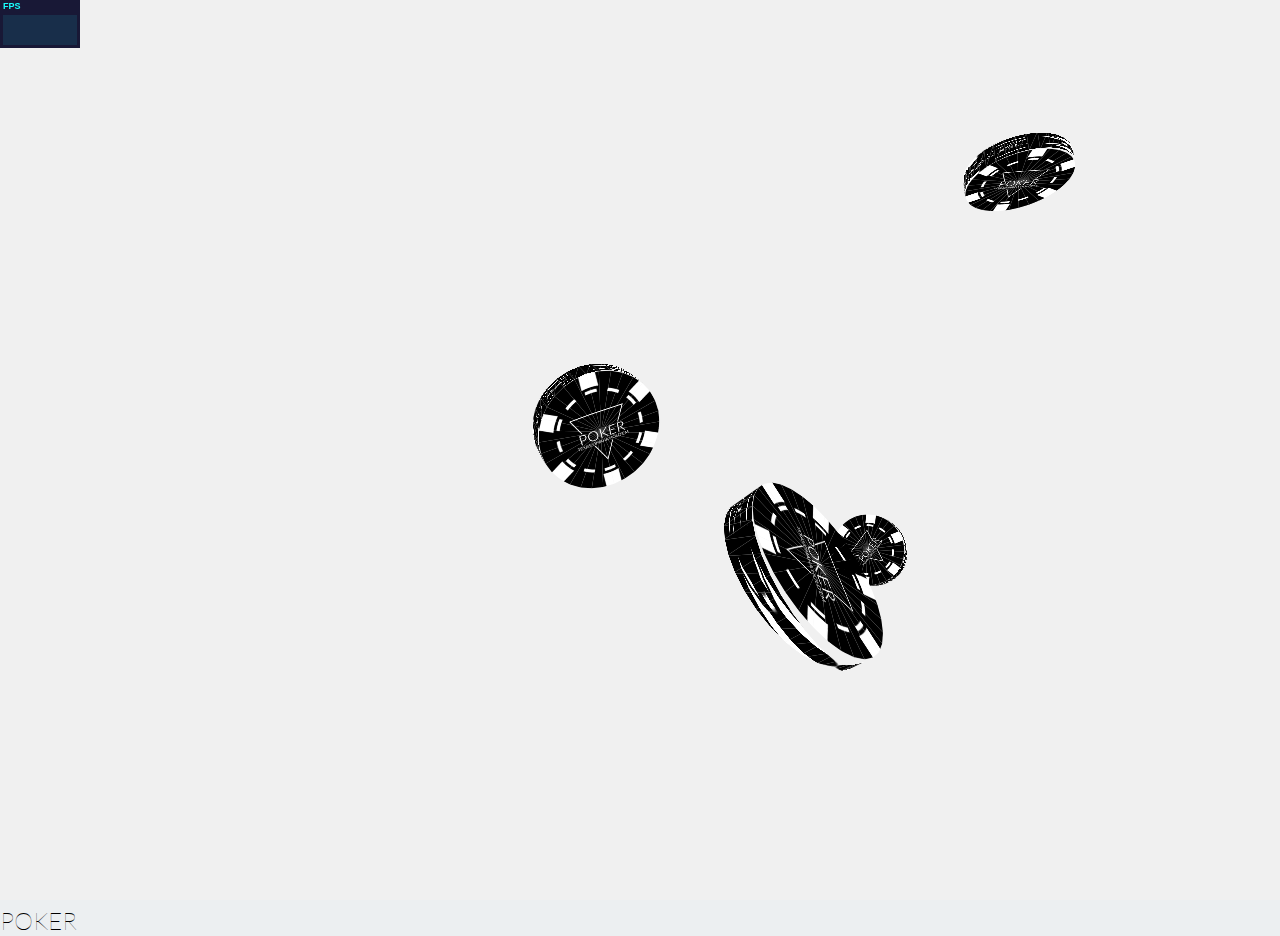
<file: test-chip.html>
<!DOCTYPE html>
<html lang="pl">
<head>
    <meta charset="UTF-8">
    <meta name="viewport" content="width=device-width, user-scalable=no, minimum-scale=1.0, maximum-scale=1.0">
    <title>Title</title>
    <link href="resources/css/StyleSheets.css" type="text/css" rel="stylesheet" />
    <link href="resources/css/FontsStyle.css" type="text/css" rel="stylesheet">
    <link href="resources/css/FormStyle.css" type="text/css" rel="stylesheet">
    <link href="resources/css/IndexStyle.css" type="text/css" rel="stylesheet">
    <link type="text/css" rel="stylesheet" href="resources/css/LogSignStyle.css">

</head>
<body>



    <script src="resources/js/three/three.js"></script>
    <script src="resources/js/three/renderers/CanvasRenderer.js"></script>
    <script src="resources/js/three/renderers/Projector.js"></script>
    <script src="resources/js/three/libs/stats.min.js"></script>
    <script src="resources/js/three/libs/tween.min.js"></script>
    <script src="resources/js/jquery/jquery-3.2.1.min.js"></script>

    <script>

        var container, stats;
        var camera, scene, renderer;

        var raycaster;
        var mouse;

        init();
        animate();

        var textureLoader = new THREE.TextureLoader();

        function init() {

            container = document.createElement( 'div' );
            document.body.appendChild( container );


            camera = new THREE.PerspectiveCamera( 70, window.innerWidth / window.innerHeight, 1, 10000 );
            camera.position.y = 300;
            camera.position.z = 500;

            scene = new THREE.Scene();
            scene.background = new THREE.Color( 0xf0f0f0 );

            //var geometry = new THREE.BoxGeometry( 100, 100, 100 );
            var geometry = new THREE.CylinderGeometry( 50, 50, 20, 32 );

            var texture1 = new THREE.TextureLoader().load( "resources/images/chip-kier.png" );
            var texture2 = new THREE.TextureLoader().load( "resources/images/chip-karo.png" );
            var texture3 = new THREE.TextureLoader().load( "resources/images/chip-pik.png" );
            var texture4 = new THREE.TextureLoader().load( "resources/images/chip-trefl.png" );

            texture1.wrapS = THREE.RepeatWrapping;
            texture1.wrapT = THREE.RepeatWrapping;
            texture1.repeat.set( 1, 1 );

            texture2.wrapS = THREE.RepeatWrapping;
            texture2.wrapT = THREE.RepeatWrapping;
            texture2.repeat.set( 1, 1 );

            texture3.wrapS = THREE.RepeatWrapping;
            texture3.wrapT = THREE.RepeatWrapping;
            texture3.repeat.set( 1, 1 );

            texture4.wrapS = THREE.RepeatWrapping;
            texture4.wrapT = THREE.RepeatWrapping;
            texture4.repeat.set( 1, 1 );



            for ( var i = 0; i < 5; i ++ ) {


               // var object = new THREE.Mesh( geometry, new THREE.MeshBasicMaterial( { map: texture3, opacity: 0.5 } ) );
                var object = new THREE.Mesh( geometry, new THREE.MeshBasicMaterial( { map: texture1, opacity: 1  } ) );
                //var object = new THREE.Mesh( geometry, new THREE.MeshBasicMaterial( { map: texture1, opacity: 1  } ) );

                object.position.x = Math.random() * 800 - 400;
                object.position.y = Math.random() * 800 - 400;
                object.position.z = Math.random() * 800 - 400;

                object.rotation.x = Math.random() * 2 * Math.PI;
                object.rotation.y = Math.random() * 2 * Math.PI;
                object.rotation.z = Math.random() * 2 * Math.PI;
                scene.add( object );

            }

            //

            raycaster = new THREE.Raycaster();
            mouse = new THREE.Vector2();

            renderer = new THREE.CanvasRenderer();
            renderer.setPixelRatio( window.devicePixelRatio );
            renderer.setSize( window.innerWidth, window.innerHeight );
            container.appendChild(renderer.domElement);

            stats = new Stats();
            container.appendChild( stats.dom );

            document.addEventListener( 'mousedown', onDocumentMouseDown, false );
            document.addEventListener( 'touchstart', onDocumentTouchStart, false );

            //

            window.addEventListener( 'resize', onWindowResize, false );

        }

        function onWindowResize() {

            camera.aspect = window.innerWidth / window.innerHeight;
            camera.updateProjectionMatrix();

            renderer.setSize( window.innerWidth, window.innerHeight );

        }

        function onDocumentTouchStart( event ) {

            //event.preventDefault();

            event.clientX = event.touches[0].clientX;
            event.clientY = event.touches[0].clientY;
            onDocumentMouseDown( event );

        }

        function onDocumentMouseDown( event ) {

            //event.preventDefault();

            mouse.x = ( event.clientX / renderer.domElement.clientWidth ) * 2 - 1;
            mouse.y = - ( event.clientY / renderer.domElement.clientHeight ) * 2 + 1;

            raycaster.setFromCamera( mouse, camera );

            var intersects = raycaster.intersectObjects( scene.children );

            if ( intersects.length > 0 ) {

                new TWEEN.Tween( intersects[ 0 ].object.position ).to( {
                    x: Math.random() * 800 - 400,
                    y: Math.random() * 800 - 400,
                    z: Math.random() * 800 - 400 }, 2000 )
                    .easing( TWEEN.Easing.Elastic.Out).start();

                new TWEEN.Tween( intersects[ 0 ].object.rotation ).to( {
                    x: Math.random() * 2 * Math.PI,
                    y: Math.random() * 2 * Math.PI,
                    z: Math.random() * 2 * Math.PI }, 2000 )
                    .easing( TWEEN.Easing.Elastic.Out).start();

            }

            /*
            // Parse all the faces
            for ( var i in intersects ) {

                intersects[ i ].face.material[ 0 ].color.setHex( Math.random() * 0xffffff | 0x80000000 );

            }
            */
        }

        //

        function animate() {

            requestAnimationFrame( animate );

            render();
            stats.update();

        }

        var radius = 600;
        var theta = 0;

        function render() {

            TWEEN.update();

            theta += 0.1;

            camera.position.x = radius * Math.sin( THREE.Math.degToRad( theta ) );
            camera.position.y = radius * Math.sin( THREE.Math.degToRad( theta ) );
            camera.position.z = radius * Math.cos( THREE.Math.degToRad( theta ) );
            camera.lookAt( scene.position );

            renderer.render( scene, camera );

        }



    </script>


<div id="title">
    POKER

</div>



</body>
</html>
</file>
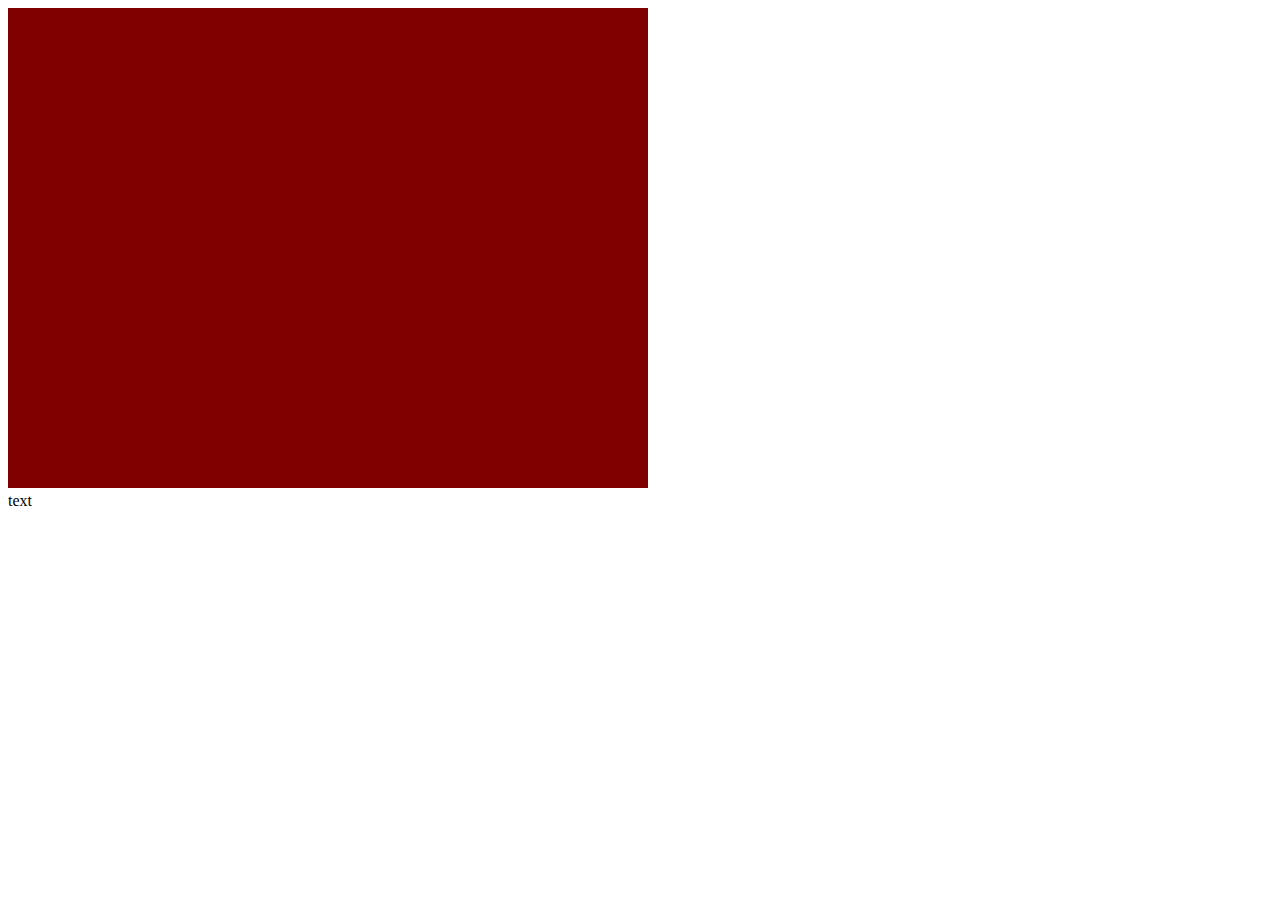
<file: webgltest.html>
<!DOCTYPE html>
<html lang="en">
<head>
    <meta charset="UTF-8">
    <title>Title</title>

    <script>

        //main();

        //
        // start here
        //
        function main() {
            const canvas = document.querySelector("#glCanvas");
            // Initialize the GL context
            const gl = canvas.getContext("webgl");

            // Only continue if WebGL is available and working
            if (!gl) {
                alert("Unable to initialize WebGL. Your browser or machine may not support it.");
                return;
            }

            // Set clear color to black, fully opaque
            gl.clearColor(0.5, 0.0, 0.0, 1.0);
            // Clear the color buffer with specified clear color
            gl.clear(gl.COLOR_BUFFER_BIT);
        }

    </script>

</head>
<body onload="main()">

    <canvas id="glCanvas" width="640" height="480"></canvas>
<div>text</div>

</body>
</html>
</file>
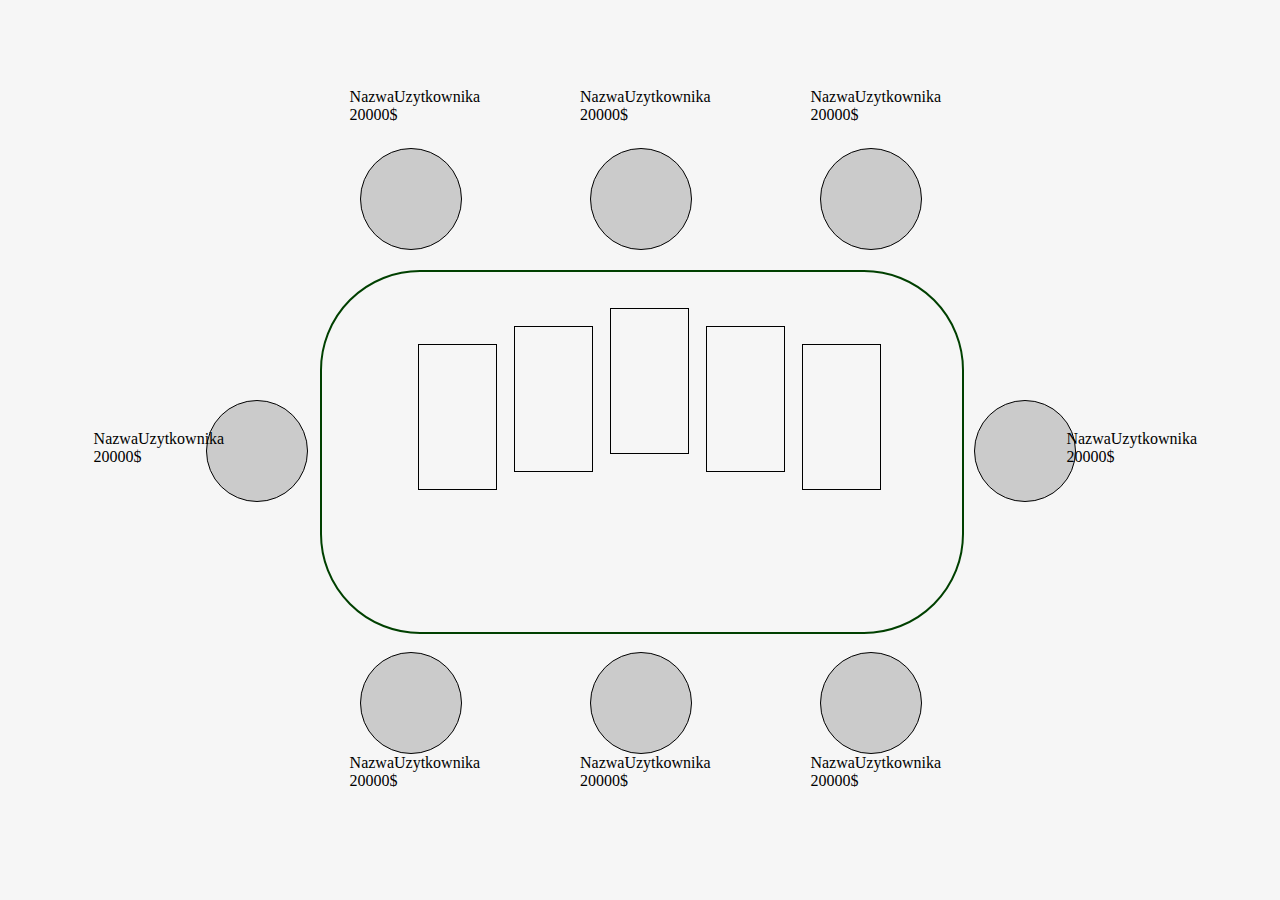
<file: nonUse/game.html>
<!DOCTYPE html>
<html lang="en">
<head>
    <meta charset="UTF-8">
    <title>Title</title>
    <link rel="stylesheet" type="text/css" href="../resources/css/GameStyleSheets.css">
    <script src="../resources/js/jquery/jquery-3.2.1.min.js"></script>


    <script>
        var w = window.innerWidth,
            h = window.innerHeight;
        var coordinates = [
            [(w*0.2)-50, (h*0.5)-50],
            [(w*0.32)-50, (h*0.22)-50],
            [(w*0.5)-50, (h*0.22)-50],
            [(w*0.68)-50, (h*0.22)-50],
            [(w*0.8)-50, (h*0.5)-50],
            [(w*0.68)-50, (h*0.78)-50],
            [(w*0.5)-50, (h*0.78)-50],
            [(w*0.32)-50, (h*0.78)-50]
        ];

        var coordinates_info = [
            [(w*0.12)-60, (h*0.5)-20],
            [(w*0.32)-60, (h*0.12)-20],
            [(w*0.5)-60, (h*0.12)-20],
            [(w*0.68)-60, (h*0.12)-20],
            [(w*0.88)-60, (h*0.5)-20],
            [(w*0.68)-60, (h*0.86)-20],
            [(w*0.5)-60, (h*0.86)-20],
            [(w*0.32)-60, (h*0.86)-20]
        ];



        $(document).ready(function () {

            for(var i = 1; i < 9; i++){
                $("#player-avatar-div-"+i).css({
                        "left": coordinates[i-1][0]+"px",
                        "top": coordinates[i-1][1]+"px"
                })

                $("#player-info-div-"+i).css({
                    "left": coordinates_info[i-1][0]+"px",
                    "top": coordinates_info[i-1][1]+"px"
                })



            }




        })



    </script>



</head>
<body>


<div id="players-div">


        <div class="player-avatar-div" id="player-avatar-div-1">

        </div>
        <div class="player-info-div" id="player-info-div-1">
            NazwaUzytkownika<br />
            20000$
        </div>

        <div class="player-avatar-div" id="player-avatar-div-2">

        </div>
        <div class="player-info-div" id="player-info-div-2">
            NazwaUzytkownika<br />
            20000$
        </div>

        <div class="player-avatar-div" id="player-avatar-div-3">

        </div>
        <div class="player-info-div" id="player-info-div-3">
            NazwaUzytkownika<br />
            20000$
        </div>


    <div class="player-avatar-div" id="player-avatar-div-4">

    </div>
    <div class="player-info-div" id="player-info-div-4">
        NazwaUzytkownika<br />
        20000$
    </div>


        <div class="player-avatar-div" id="player-avatar-div-5">

        </div>
        <div class="player-info-div" id="player-info-div-5">
            NazwaUzytkownika<br />
            20000$
        </div>

        <div class="player-avatar-div" id="player-avatar-div-6">

        </div>
        <div class="player-info-div" id="player-info-div-6">
            NazwaUzytkownika<br />
            20000$
        </div>

        <div class="player-avatar-div" id="player-avatar-div-7">

        </div>
        <div class="player-info-div" id="player-info-div-7">
            NazwaUzytkownika<br />
            20000$
        </div>


    <div class="player-avatar-div" id="player-avatar-div-8">

    </div>
    <div class="player-info-div" id="player-info-div-8">
        NazwaUzytkownika<br />
        20000$
    </div>

</div>

<div id="table-div">
    <div class="card-div" id="card-div-1">

    </div>
    <div class="card-div" id="card-div-2">

    </div>
    <div class="card-div" id="card-div-3">

    </div>
    <div class="card-div" id="card-div-4">

    </div>
    <div class="card-div" id="card-div-5">

    </div>

</div>



</body>
</html>
</file>
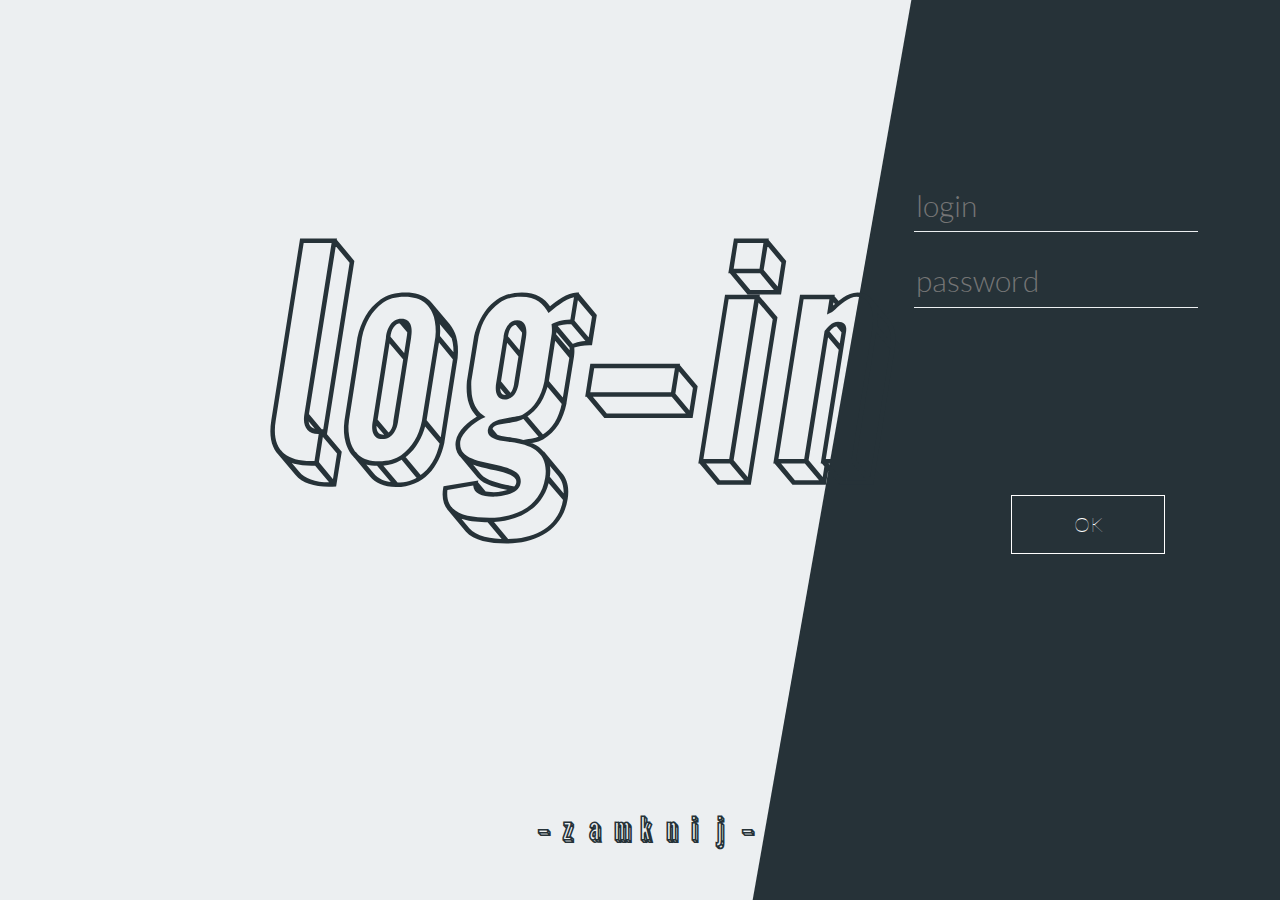
<file: nonUse/test-log.html>
<!DOCTYPE html>
<html lang="en">
<head>
    <meta charset="UTF-8">
    <title>Projekt'17|Poker|Start</title>
    <link type="text/css" rel="stylesheet" href="../resources/css/FontsStyle.css">
    <link type="text/css" rel="stylesheet" href="../resources/css/FormStyle.css">
    <link type="text/css" rel="stylesheet" href="../resources/css/LogSignStyle.css">

    <script src="../resources/js/jquery/jquery-3.2.1.min.js"></script>

    <script>
        $(document).ready(function () {
            $("#content-div-log").hide();
            $("#content-div-reg").hide();
            $("#content-div-log").fadeIn();

            $("#close-btn-span-1").click(function () {
                $("#content-div-log").fadeOut();
                $("#content-div-reg").fadeIn();
            })

            $("#close-btn-span-2").click(function () {
                $("#content-div-reg").fadeOut();
            })

            $(".btn-span").hover(function () {
                for (i = 1; i < 8; i++) {
                    r = Math.floor((Math.random() * 60) - 30);
                    $('.span-lett-' + i).animate({
                        top: r + 'px'
                    });
                }
            }, function () {
                for (i = 1; i < 8; i++) {
                    $('.span-lett-' + i).animate({
                        top: '10%'
                    });
                }
            });
        })

    </script>

</head>
<body>



<div class="content-div" id="content-div-log">

    <div class="left-div">

    </div>
    <div class="label-div" style="left: 20%;">
        log-in
    </div>
    <div class="right-div">

        <input id="login-log" placeholder="login" type="text" class="input"><br />
        <input id="password" placeholder="password" type="password" class="input">

        <div class="btn-div" id="btn-div-ok-log">
            OK
        </div>
    </div>



    <b>
        <div id="close-btn-span-1" class="btn-span">
            <span class="span-lett-0" style="left: 5%">-</span>
            <span class="span-lett-1" style="left: 15%">z</span>
            <span class="span-lett-2" style="left: 25%">a</span>
            <span class="span-lett-3" style="left: 35%">m</span>
            <span class="span-lett-4" style="left: 45%">k</span>
            <span class="span-lett-5" style="left: 55%">n</span>
            <span class="span-lett-6" style="left: 65%">i</span>
            <span class="span-lett-7" style="left: 75%">j</span>
            <span class="span-lett-8" style="left: 85%">-</span>
        </div>
    </b>
</div>


<div class="content-div" id="content-div-reg">

    <div class="left-div">

    </div>
    <div class="label-div" style="left: 15%;">
        sign-in
    </div>
    <div class="right-div">

        <input id="login-reg" placeholder="login" type="text" class="input"><br />
        <input id="mail-reg" placeholder="m@il" type="text" class="input"><br />
        <input id="password-reg" placeholder="hasło" type="password" class="input"><br />
        <input id="password-acc-reg" placeholder="powtórz hasło" type="password" class="input"><br />


        <div class="btn-div" id="btn-div-ok-reg" >
            OK
        </div>
    </div>



    <div id="close-btn-span-2" class="btn-span">
        <span class="span-lett-0" style="left: 5%">-</span>
        <span class="span-lett-1" style="left: 15%">z</span>
        <span class="span-lett-2" style="left: 25%">a</span>
        <span class="span-lett-3" style="left: 35%">m</span>
        <span class="span-lett-4" style="left: 45%">k</span>
        <span class="span-lett-5" style="left: 55%">n</span>
        <span class="span-lett-6" style="left: 65%">i</span>
        <span class="span-lett-7" style="left: 75%">j</span>
        <span class="span-lett-8" style="left: 85%">-</span>
    </div>
</div>



<!--div id="test"></div-->
</body>
</html>
</file>
<file: resources/css/StyleSheets.css>
body {
    font-family: 'Lato Hairline';
    background-color: #f0f0f0;
    font-size: 24px;
    margin: 0px;
    overflow: hidden;
}
</file>
<file: resources/css/FontsStyle.css>
@font-face {
    font-family: "Warsaw Gothic Obl";
    src: url('../fonts/WarsawGothic3DObl.woff'), url('../fonts/WarsawGothic3DObl.woff') format('woff');
}

@font-face {
    font-family: "Warsaw Gothic 3d";
    src: url('../fonts/WarsawGothic3D.WOFF'), url('../fonts/WarsawGothic3D.WOFF') format('woff');
}


@font-face {
    font-family: "Warsaw Gothic Regular";
    src: url('../fonts/WarsawGothic.WOFF'), url('../fonts/WarsawGothic.WOFF') format('woff');
}
/*Lato*/

@font-face {
    font-family: "Lato HairLine";
    src: url('../fonts/Lato-Hairline.WOFF'), url('../fonts/Lato-Hairline.WOFF') format('woff');
}

@font-face {
    font-family: "Lato Light";
    src: url('../fonts/Lato-Light.WOFF'), url('../fonts/Lato-Light.WOFF') format('woff');
}

@font-face {
    font-family: "Lato Regular";
    src: url('../fonts/Lato-Regular.WOFF'), url('../fonts/Lato-Regular.WOFF') format('woff');
}
</file>
<file: resources/css/FormStyle.css>
.btn-div{
    border: solid 1px white;
    font-size: 20px;
    padding: 16px;
    width: 120px;
    text-align: center;
    position: absolute;
    font-family: 'Lato HairLine';
    color: white;
    -webkit-transition: border-color 2s; /* For Safari 3.1 to 6.0 */
    transition: border-color 2s, color 2s;
    /*margin-top: ;*/
}

.btn-div:hover{
    cursor: pointer;
    border-color: #455A64;
    color: #455A64;
}

.input{
    border: none;
    border-bottom: solid 1px #ECEFF1;
    color: #ECEFF1;
    width: 280px;
    height: 50px;
    font-size: 30px;
    margin-top: 5%;
    font-family: 'Lato Light';
    background-color: #263238;
}

.btn-span{
    font-family: "Warsaw Gothic 3d";
    position: absolute;
    height: 50px;
    width: 20%;
    font-size: 32px;
    color: #263238;
    text-align: center;
    -webkit-transition: color 1s; /* For Safari 3.1 to 6.0 */
    transition: color 1s;
}

.btn-span:hover{
    cursor: pointer;
    color: #455A64;
}

.btn-span span{
    position: absolute;
    top:10%
}
</file>
<file: resources/css/IndexStyle.css>
body {
    font-family: 'Lato HairLine';
    background-color: #ECEFF1;
    font-size: 24px;
    margin: 0px;
    overflow: hidden;
}

#btn-div-log{
    bottom: 15%;
    left:30%;
    border-color: #263238;
    color: #263238;
    -webkit-transition: border-color 1s, color 1s, bottom 1s;
    transition: border-color 1s, color 1s, bottom 1s;
}

#btn-div-log:hover{
    bottom: 17%;
    border-color: #455A64;
    color: #455A64;
}

#btn-div-reg{
    bottom: 15%;
    right:30%;
    border-color: #263238;
    color: #263238;
    -webkit-transition: border-color 1s, color 1s, bottom 1s;
    transition: border-color 1s, color 1s, bottom 1s;
}

#btn-div-reg:hover{
    bottom: 17%;
    border-color: #455A64;
    color: #455A64;
}

#con-btn-span{
    bottom: 6%;
    left: 41%;
}

#title-1{
    font-family: "Warsaw Gothic Regular";
    font-size: 128px;
    color: #455A64;
    position: absolute;
    opacity: 0.8;
    left: -150px;
    top: 300px;
    -ms-transform: rotate(-90deg); /* IE 9 */
    -webkit-transform: rotate(-90deg); /* Chrome, Safari, Opera */
    transform: rotate(-90deg);
}
#title-2{
    font-family: "Lato Light";
    font-size: 32px;
    color: #263238;
    position: absolute;

    left: 800px;
    top: 10px;
}
#title-3{
    font-family: "Lato Light";
    font-size: 32px;
    color: #263238;
    position: absolute;

    left: 1200px;
    top: 10px;
}
</file>
<file: resources/css/LogSignStyle.css>
body{
    width: 100%;
    height: 100%;
    margin: 0;

}
.content-div {
    position: absolute;
    width: 100%;
    height: 100%;
    background-color: #263238;
}
.left-div{
    background-color: #ECEFF1;
    width: 100%;
    height: 100%;
    left:-35%;
    position: absolute;
    transform:skewX(-10deg);

}

.label-div{
    font-family: "Warsaw Gothic Obl";
    font-size: 300px;
    position: absolute;
    color: #263238;
    top:20%;
}

.right-div{
    position: absolute;
    /*top: ;*/
    width: 35%;
    height: 100%;
    right: 0;
    text-align: center;
}


#login-log{
    margin-top: 40%;
}

#login-reg{
    margin-top: 35%;
}

#btn-div-ok-log{
    top: 55%;
    left:40%;
    -webkit-transition: top 1s;
    transition: top 1s;
}

#btn-div-ok-log:hover{
    top: 53%;
}

#btn-div-ok-reg{
    top: 65%;
    left:40%;
    -webkit-transition: top 1s;
    transition: top 1s;
}

#btn-div-ok-reg:hover{
    top: 63%;
}
.btn-span{
    bottom: 5%;
    left: 41%;

}

#test{
    width: 2px;
    height: 100%;
    position: absolute;
    background-color: black;
    left: 50%;

}

#content-div-log{
    /*visibility: hidden;*/
}
</file>
<file: resources/css/GameStyleSheets.css>
body{
    font-family: "Lato Hairline";
    margin: 0;
    overflow: hidden;
    background: #f6f6f6;
    color: #000000;

}


.player-avatar-div{
    border: 1px solid black;

    border-radius: 50%;
    width: 100px;
    height: 100px;
    position: absolute;
    background-color: rgb(203, 203, 203);
    transition: width 2s;
}

.player-avatar-div:hover{
    width: 80px;
    cursor: pointer;
}



.player-info-div{
    position: absolute;

}




#table-div{
    width: 50%;
    height: 40%;
    border: 2px solid #004000;
    position: absolute;
    left: 25%;
    top:30%;
    /*background-color: #00aa0022;*/
    border-radius: 100px;
}

.card-div{
    width: 12%;
    height: 40%;
    position: absolute;
    top:20%;
    border: 1px solid black;
}

#card-div-1{
    left:15%;
}

#card-div-2{
    left:30%;
    top:15%;
}
#card-div-3{
    left:45%;
    top:10%;
}

#card-div-4{
    left:60%;
    top:15%;
}
#card-div-5{
    left:75%;
}

#canvas{
    height: 100%;
    width:100%;
z-index: -1;
}
</file>
